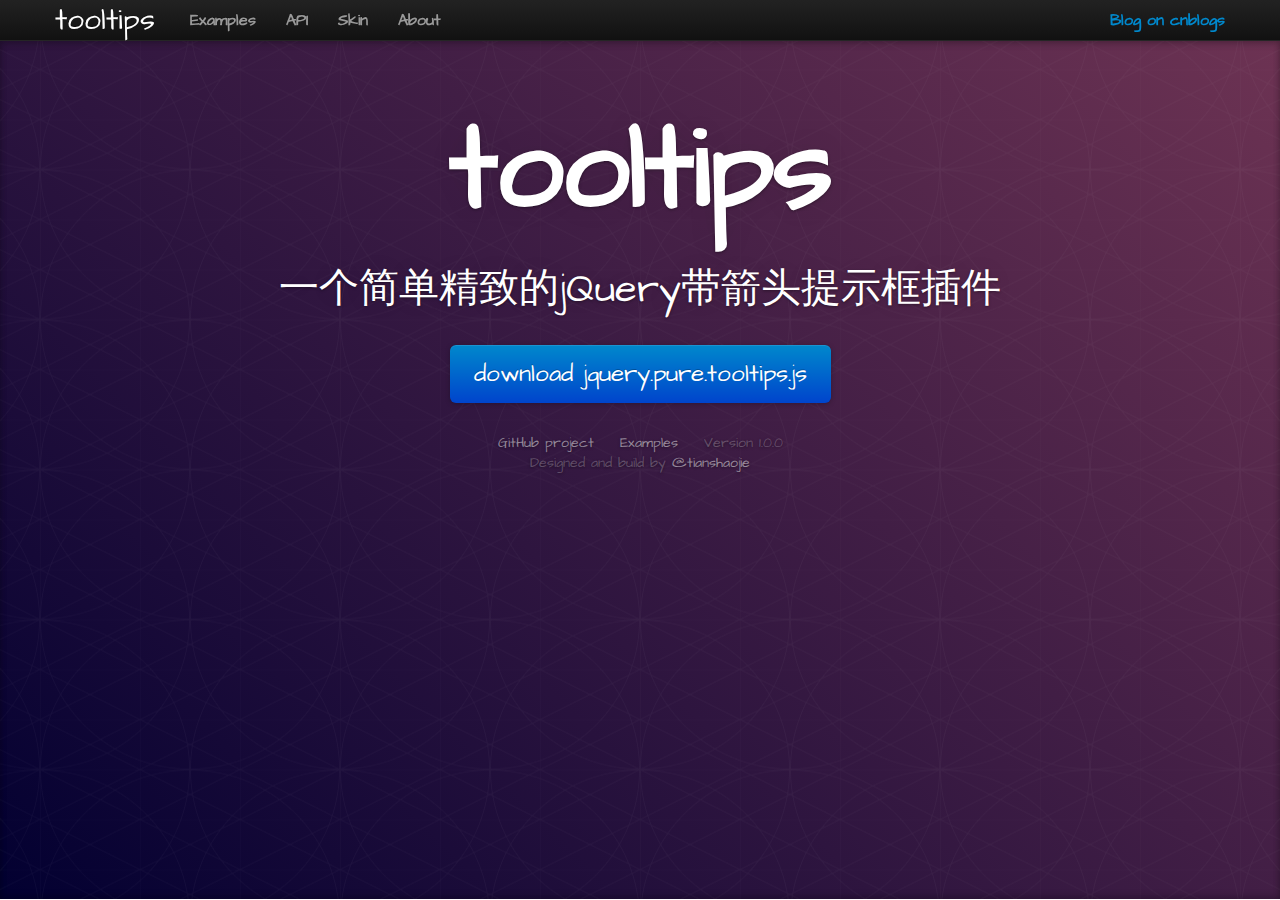
<file: index.html>
<!DOCTYPE html>
<html lang="en">
  <head>
    <meta charset="utf-8">
    <title>tooltips</title>
	<meta name="keywords" content="tooltips tooltips.js jquery.tooltips.js 弹出层 插件"/>
    <meta name="description" content="tooltips tooltips.js jquery.tooltips.js 弹出层 插件">
    <meta name="author" content="tianshaojie tianshaojie@msn.com http://www.cnblogs.com/purediy">
    <!-- Le styles -->
    <link href="css/bootstrap.css" rel="stylesheet">
    <link href="css/bootstrap-responsive.css" rel="stylesheet">
    <link href="css/docs.css" rel="stylesheet">
    <link href="js/google-code-prettify/prettify.css" rel="stylesheet">

    <!-- Le HTML5 shim, for IE6-8 support of HTML5 elements -->
    <!--[if lt IE 9]>
      <script src="http://html5shim.googlecode.com/svn/trunk/html5.js"></script>
    <![endif]-->

    <!-- Le fav and touch icons -->
    <link rel="apple-touch-icon-precomposed" sizes="144x144" href="ico/apple-touch-icon-144-precomposed.png">
    <link rel="apple-touch-icon-precomposed" sizes="114x114" href="ico/apple-touch-icon-114-precomposed.png">
      <link rel="apple-touch-icon-precomposed" sizes="72x72" href="ico/apple-touch-icon-72-precomposed.png">
                    <link rel="apple-touch-icon-precomposed" href="ico/apple-touch-icon-57-precomposed.png">
                                   <link rel="shortcut icon" href="ico/favicon.png">

  </head>

  <body data-spy="scroll" data-target=".bs-docs-sidebar">

    <!-- Navbar
    ================================================== -->
    <div class="navbar navbar-inverse navbar-fixed-top">
      <div class="navbar-inner">
        <div class="container">
          <button type="button" class="btn btn-navbar" data-toggle="collapse" data-target=".nav-collapse">
            <span class="icon-bar"></span>
            <span class="icon-bar"></span>
            <span class="icon-bar"></span>
          </button>
          <a class="brand active" href="index.html">tooltips</a>
		  <div class="nav-collapse collapse">
			<p class="navbar-text pull-right">
              <a href="http://www.cnblogs.com/purediy/" target="_blank">Blog on cnblogs</a>
            </p>
			<ul class="nav">
				<li class=""><a href="example.html">Examples</a></li>
				<li class=""><a href="api.html">API</a></li>
				<li class=""><a href="skin.html">Skin</a></li>
				<li class=""><a href="about.html">About</a></li>
			</ul>
		  </div>
        </div>
      </div>
    </div>

<div class="jumbotron masthead">
  <div class="container">
    <h1>tooltips</h1>
    <p>一个简单精致的jQuery带箭头提示框插件</p>
    <p>
      <a href="https://nodeload.github.com/tianshaojie/tooltips/legacy.zip/gh-pages" class="btn btn-primary btn-large" >download  jquery.pure.tooltips.js</a>
    </p>
    <ul class="masthead-links">
      <li>
        <a href="http://github.com/tianshaojie/tooltips" target="_blank">GitHub project</a>
      </li>
      <li>
        <a href="example.html" >Examples</a>
      </li>
      <li>
        Version 1.0.0
      </li>
    </ul>
	<ul class="masthead-links">
      <li>
        Designed and build by <a href="https://github.com/tianshaojie" target="_blank">@tianshaojie</a>
      </li>
    </ul>
  </div>
</div>

    <!-- Le javascript
    ================================================== -->
    <!-- Placed at the end of the document so the pages load faster -->
    <script src="js/jquery.js"></script>
	<script src="js/bootstrap-transition.js"></script>
	<script src="js/bootstrap-alert.js"></script>
	<script src="js/bootstrap-modal.js"></script>
	<script src="js/bootstrap-dropdown.js"></script>
	<script src="js/bootstrap-scrollspy.js"></script>
	<script src="js/bootstrap-tab.js"></script>
	<script src="js/bootstrap-tooltip.js"></script>
	<script src="js/bootstrap-popover.js"></script>
	<script src="js/bootstrap-button.js"></script>
	<script src="js/bootstrap-collapse.js"></script>
	<script src="js/bootstrap-carousel.js"></script>
	<script src="js/bootstrap-typeahead.js"></script>
	<script src="js/bootstrap-affix.js"></script>
	<script src="js/holder/holder.js"></script>
	<script src="js/google-code-prettify/prettify.js"></script>
	<script src="js/application.js"></script>
	
	<script src="js/jquery.pure.tooltips.js"></script>
  </body>
</html>
</file>
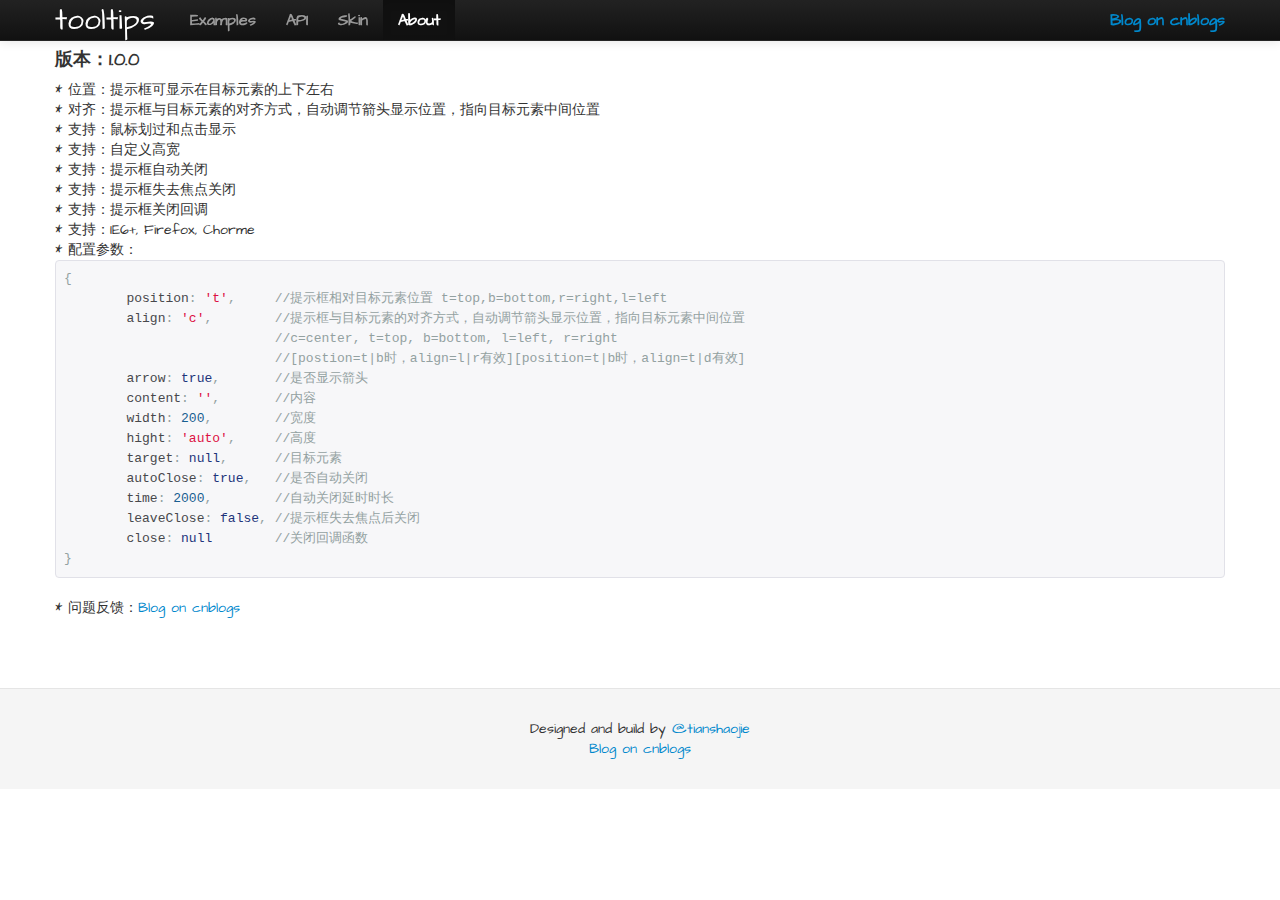
<file: about.html>
<!DOCTYPE html>
<html lang="en">
<head>
	<meta charset="utf-8">
	<title>tooltips</title>
	<meta name="keywords" content="tooltips tooltips.js jquery.tooltips.js 弹出层 插件"/>
    <meta name="description" content="tooltips tooltips.js jquery.tooltips.js 弹出层 插件">
    <meta name="author" content="tianshaojie tianshaojie@msn.com http://www.cnblogs.com/purediy">
	<link href="css/bootstrap.css" rel="stylesheet">
	<link href="css/bootstrap-responsive.css" rel="stylesheet">
	<link href="css/docs.css" rel="stylesheet">
	<link href="js/google-code-prettify/prettify.css" rel="stylesheet">
	<!-- Le HTML5 shim, for IE6-8 support of HTML5 elements -->
	<!--[if lt IE 9]>
	  <script src="http://html5shim.googlecode.com/svn/trunk/html5.js"></script>
	<![endif]--> <!-- Le fav and touch icons -->
	<link rel="apple-touch-icon-precomposed" sizes="144x144" href="ico/apple-touch-icon-144-precomposed.png">
	<link rel="apple-touch-icon-precomposed" sizes="114x114" href="ico/apple-touch-icon-114-precomposed.png">
	<link rel="apple-touch-icon-precomposed" sizes="72x72" href="ico/apple-touch-icon-72-precomposed.png">
	<link rel="apple-touch-icon-precomposed" href="ico/apple-touch-icon-57-precomposed.png">
	<link rel="shortcut icon" href="ico/favicon.png">
</head>
<body data-spy="scroll" data-target=".bs-docs-sidebar">
	<!-- Navbar -->
	<div class="navbar navbar-inverse navbar-fixed-top">
		<div class="navbar-inner">
			<div class="container">
				<button type="button" class="btn btn-navbar" data-toggle="collapse" data-target=".nav-collapse">
					<span class="icon-bar"></span><span class="icon-bar"></span> <span class="icon-bar"></span>
				</button>
				<a class="brand" href="index.html">tooltips</a>
				<div class="nav-collapse collapse">
					<p class="navbar-text pull-right">
					  <a href="http://www.cnblogs.com/purediy/" target="_blank">Blog on cnblogs</a>
					</p>
					<ul class="nav">
						<li class=""><a href="example.html">Examples</a></li>
						<li class=""><a href="api.html">API</a></li>
						<li class=""><a href="skin.html">Skin</a></li>
						<li class="active"><a href="about.html">About</a></li>
					</ul>
				</div>
			</div>
		</div>
	</div>
	<div class="container">
      <h4>版本：1.0.0</h4>
      * 位置：提示框可显示在目标元素的上下左右 <br>
	  * 对齐：提示框与目标元素的对齐方式，自动调节箭头显示位置，指向目标元素中间位置 <br>
	  * 支持：鼠标划过和点击显示 <br>
	  * 支持：自定义高宽 <br>
      * 支持：提示框自动关闭 <br>
	  * 支持：提示框失去焦点关闭 <br>
	  * 支持：提示框关闭回调 <br>
	  * 支持：IE6+, Firefox, Chorme <br>
	  * 配置参数：	
<pre class="prettyprint ">
{
	position: 't',     //提示框相对目标元素位置 t=top,b=bottom,r=right,l=left
	align: 'c',        //提示框与目标元素的对齐方式，自动调节箭头显示位置，指向目标元素中间位置
		           //c=center, t=top, b=bottom, l=left, r=right
		           //[postion=t|b时，align=l|r有效][position=t|b时，align=t|d有效]
	arrow: true,       //是否显示箭头
	content: '',       //内容
	width: 200,        //宽度
	hight: 'auto',     //高度
	target: null,      //目标元素
	autoClose: true,   //是否自动关闭
	time: 2000,        //自动关闭延时时长
	leaveClose: false, //提示框失去焦点后关闭
	close: null        //关闭回调函数
}
</pre>

	* 问题反馈：<a href="http://www.cnblogs.com/purediy/p/tooltips.html" target="_blank">Blog on cnblogs</a> <br>
    </div>
	<!-- Footer -->
	<footer class="footer">
		<div class="container">
			Designed and build by <a href="https://github.com/tianshaojie" target="_blank">@tianshaojie</a>
			<p><a href="http://www.cnblogs.com/purediy/" target="_blank">Blog on cnblogs</a></p>
		</div>
	</footer>
	
	<!-- Placed at the end of the document so the pages load faster -->
	<script src="js/jquery.js"></script>
	<script src="js/bootstrap-transition.js"></script>
	<script src="js/bootstrap-alert.js"></script>
	<script src="js/bootstrap-modal.js"></script>
	<script src="js/bootstrap-dropdown.js"></script>
	<script src="js/bootstrap-scrollspy.js"></script>
	<script src="js/bootstrap-tab.js"></script>
	<script src="js/bootstrap-tooltip.js"></script>
	<script src="js/bootstrap-popover.js"></script>
	<script src="js/bootstrap-button.js"></script>
	<script src="js/bootstrap-collapse.js"></script>
	<script src="js/bootstrap-carousel.js"></script>
	<script src="js/bootstrap-typeahead.js"></script>
	<script src="js/bootstrap-affix.js"></script>
	<script src="js/holder/holder.js"></script>
	<script src="js/google-code-prettify/prettify.js"></script>
	<script src="js/application.js"></script>
	
	<script src="js/jquery.pure.tooltips.js"></script>
</body>
</html>
</file>
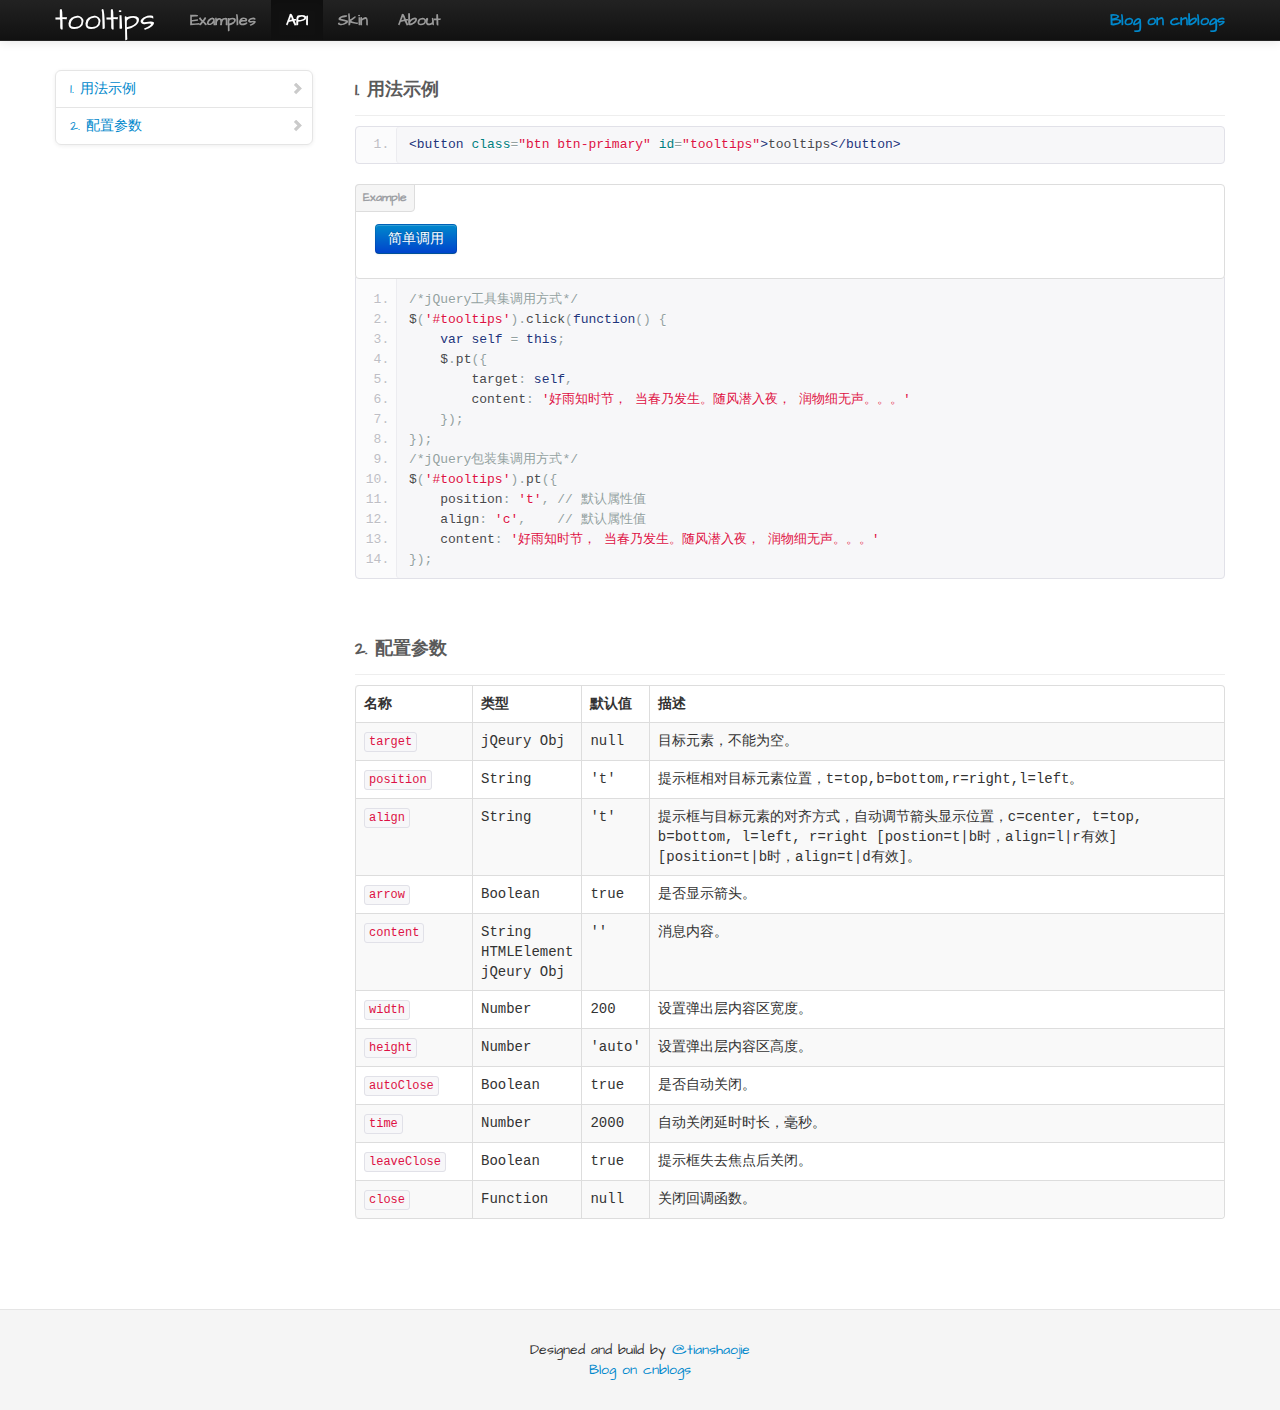
<file: api.html>
<!DOCTYPE html>
<html lang="en">
<head>
	<meta charset="utf-8">
	<title>tooltips</title>
	<meta name="keywords" content="tooltips tooltips.js jquery.tooltips.js 弹出层 插件"/>
    <meta name="description" content="tooltips tooltips.js jquery.tooltips.js 弹出层 插件">
    <meta name="author" content="tianshaojie tianshaojie@msn.com http://www.cnblogs.com/purediy">
	<link href="css/bootstrap.css" rel="stylesheet">
	<link href="css/bootstrap-responsive.css" rel="stylesheet">
	<link href="css/docs.css" rel="stylesheet">
	<link href="js/google-code-prettify/prettify.css" rel="stylesheet">
	<link href="css/tooltips.css" rel="stylesheet" id="skin">
	<!-- Le HTML5 shim, for IE6-8 support of HTML5 elements -->
	<!--[if lt IE 9]>
	  <script src="http://html5shim.googlecode.com/svn/trunk/html5.js"></script>
	<![endif]--> <!-- Le fav and touch icons -->
	<link rel="apple-touch-icon-precomposed" sizes="144x144" href="ico/apple-touch-icon-144-precomposed.png">
	<link rel="apple-touch-icon-precomposed" sizes="114x114" href="ico/apple-touch-icon-114-precomposed.png">
	<link rel="apple-touch-icon-precomposed" sizes="72x72" href="ico/apple-touch-icon-72-precomposed.png">
	<link rel="apple-touch-icon-precomposed" href="ico/apple-touch-icon-57-precomposed.png">
	<link rel="shortcut icon" href="ico/favicon.png">
<style>
/*扩展提示框内的字体样式*/
.pt {
	font-family: "微软雅黑","Microsoft Yahei",Arial,Helvetica,sans-serif,"宋体";
    font-size: 13px;
	color: #515151;
}
</style>
</head>
<body data-spy="scroll" data-target=".bs-docs-sidebar">
	<!-- Navbar -->
	<div class="navbar navbar-inverse navbar-fixed-top">
		<div class="navbar-inner">
			<div class="container">
				<button type="button" class="btn btn-navbar" data-toggle="collapse" data-target=".nav-collapse">
					<span class="icon-bar"></span><span class="icon-bar"></span> <span class="icon-bar"></span>
				</button>
				<a class="brand" href="index.html">tooltips</a>
				<div class="nav-collapse collapse">
					<p class="navbar-text pull-right">
					  <a href="http://www.cnblogs.com/purediy/" target="_blank">Blog on cnblogs</a>
					</p>
					<ul class="nav">
						<li class=""><a href="example.html">Examples</a></li>
						<li class="active"><a href="api.html">API</a></li>
						<li class=""><a href="skin.html">Skin</a></li>
						<li class=""><a href="about.html">About</a></li>
					</ul>
				</div>
			</div>
		</div>
	</div>
	<div class="container"><!-- Docs nav -->
		<div class="row">
			<div class="span3 bs-docs-sidebar">
				<ul class="nav nav-list bs-docs-sidenav">
					<li><a href="#tooltips-invoke"><i class="icon-chevron-right"></i>1. 用法示例</a></li>
					<li><a href="#tooltips-options"><i class="icon-chevron-right"></i>2. 配置参数</a></li>
				</ul>
			</div>

			<div class="span9"><!-- Download -->
				<section id="tooltips-invoke">
					<div class="page-header">
						<h4>1. 用法示例</h4>
					</div>
					
<pre class="prettyprint linenums">
&lt;button class="btn btn-primary" id="tooltips"&gttooltips&lt;/button&gt
</pre>
<div class="bs-docs-example" style="padding-bottom: 24px;">
						<a class="btn btn-primary" data-toggle="modal" id="tooltips">简单调用</a>
					</div>
<pre class="prettyprint linenums">
/*jQuery工具集调用方式*/
$('#tooltips').click(function() {
    var self = this;
    $.pt({
        target: self,
        content: '好雨知时节， 当春乃发生。随风潜入夜， 润物细无声。。。'
    });
});
/*jQuery包装集调用方式*/
$('#tooltips').pt({
    position: 't', // 默认属性值
    align: 'c',	   // 默认属性值
    content: '好雨知时节， 当春乃发生。随风潜入夜， 润物细无声。。。'
});
</pre>
				</section>

				<section id="tooltips-options">
					<div class="page-header">
						<h4>2. 配置参数</h4>
					</div>
					<table class="table table-bordered table-striped">
					  <thead>
					   <tr>
						 <th style="width: 100px;">名称</th>
						 <th style="width: 50px;">类型</th>
						 <th style="width: 50px;">默认值</th>
						 <th>描述</th>
					   </tr>
					  </thead>
					  <tbody>
					   <tr>
						 <td><code>target</code></td>
						 <td>jQeury Obj</td>
						 <td>null</td>
						 <td>目标元素，不能为空。</td>
					   </tr>
					   <tr>
						 <td><code>position</code></td>
						 <td>String</td>
						 <td>'t'</td>
						 <td>提示框相对目标元素位置，t=top,b=bottom,r=right,l=left。</td>
					   </tr>
					   <tr>
						 <td><code>align</code></td>
						 <td>String</td>
						 <td>'t'</td>
						 <td>提示框与目标元素的对齐方式，自动调节箭头显示位置，c=center, t=top, b=bottom, l=left, r=right [postion=t|b时，align=l|r有效][position=t|b时，align=t|d有效]。</td>
					   </tr>
					   <tr>
						 <td><code>arrow</code></td>
						 <td>Boolean</td>
						 <td>true</td>
						 <td>是否显示箭头。</td>
					   </tr>
					   <tr>
						 <td><code>content</code></td>
						 <td>String<br>HTMLElement<br>jQeury Obj</td>
						 <td>''</td>
						 <td>消息内容。</td>
					   </tr>
					   <tr>
						 <td><code>width</code></td>
						 <td>Number</td>
						 <td>200</td>
						 <td>设置弹出层内容区宽度。</td>
					   </tr>
					   <tr>
						 <td><code>height</code></td>
						 <td>Number</td>
						 <td>'auto'</td>
						 <td>设置弹出层内容区高度。</td>
					   </tr>
					   <tr>
						 <td><code>autoClose</code></td>
						 <td>Boolean</td>
						 <td>true</td>
						 <td>是否自动关闭。</td>
					   </tr>
					   <tr>
						 <td><code>time</code></td>
						 <td>Number</td>
						 <td>2000</td>
						 <td>自动关闭延时时长，毫秒。</td>
					   </tr>
					   <tr>
						 <td><code>leaveClose</code></td>
						 <td>Boolean</td>
						 <td>true</td>
						 <td>提示框失去焦点后关闭。</td>
					   </tr>


					   <tr>
						 <td><code>close</code></td>
						 <td>Function</td>
						 <td>null</td>
						 <td>关闭回调函数。</td>
					   </tr>
					  </tbody>
					</table>
				</section>

			</div>
		</div>
	</div>
	
	<!-- Footer -->
	<footer class="footer">
		<div class="container">
			Designed and build by <a href="https://github.com/tianshaojie" target="_blank">@tianshaojie</a>
			<p><a href="http://www.cnblogs.com/purediy/" target="_blank">Blog on cnblogs</a></p>
		</div>
	</footer>
	
	<!-- Placed at the end of the document so the pages load faster -->
	<script src="js/jquery.js"></script>
	<script src="js/bootstrap-transition.js"></script>
	<script src="js/bootstrap-alert.js"></script>
	<script src="js/bootstrap-modal.js"></script>
	<script src="js/bootstrap-dropdown.js"></script>
	<script src="js/bootstrap-scrollspy.js"></script>
	<script src="js/bootstrap-tab.js"></script>
	<script src="js/bootstrap-tooltip.js"></script>
	<script src="js/bootstrap-popover.js"></script>
	<script src="js/bootstrap-button.js"></script>
	<script src="js/bootstrap-collapse.js"></script>
	<script src="js/bootstrap-carousel.js"></script>
	<script src="js/bootstrap-typeahead.js"></script>
	<script src="js/bootstrap-affix.js"></script>
	<script src="js/holder/holder.js"></script>
	<script src="js/google-code-prettify/prettify.js"></script>
	<script src="js/application.js"></script>
	
	<script src="js/jquery.pure.tooltips.js"></script>
</body>
</html>
</file>
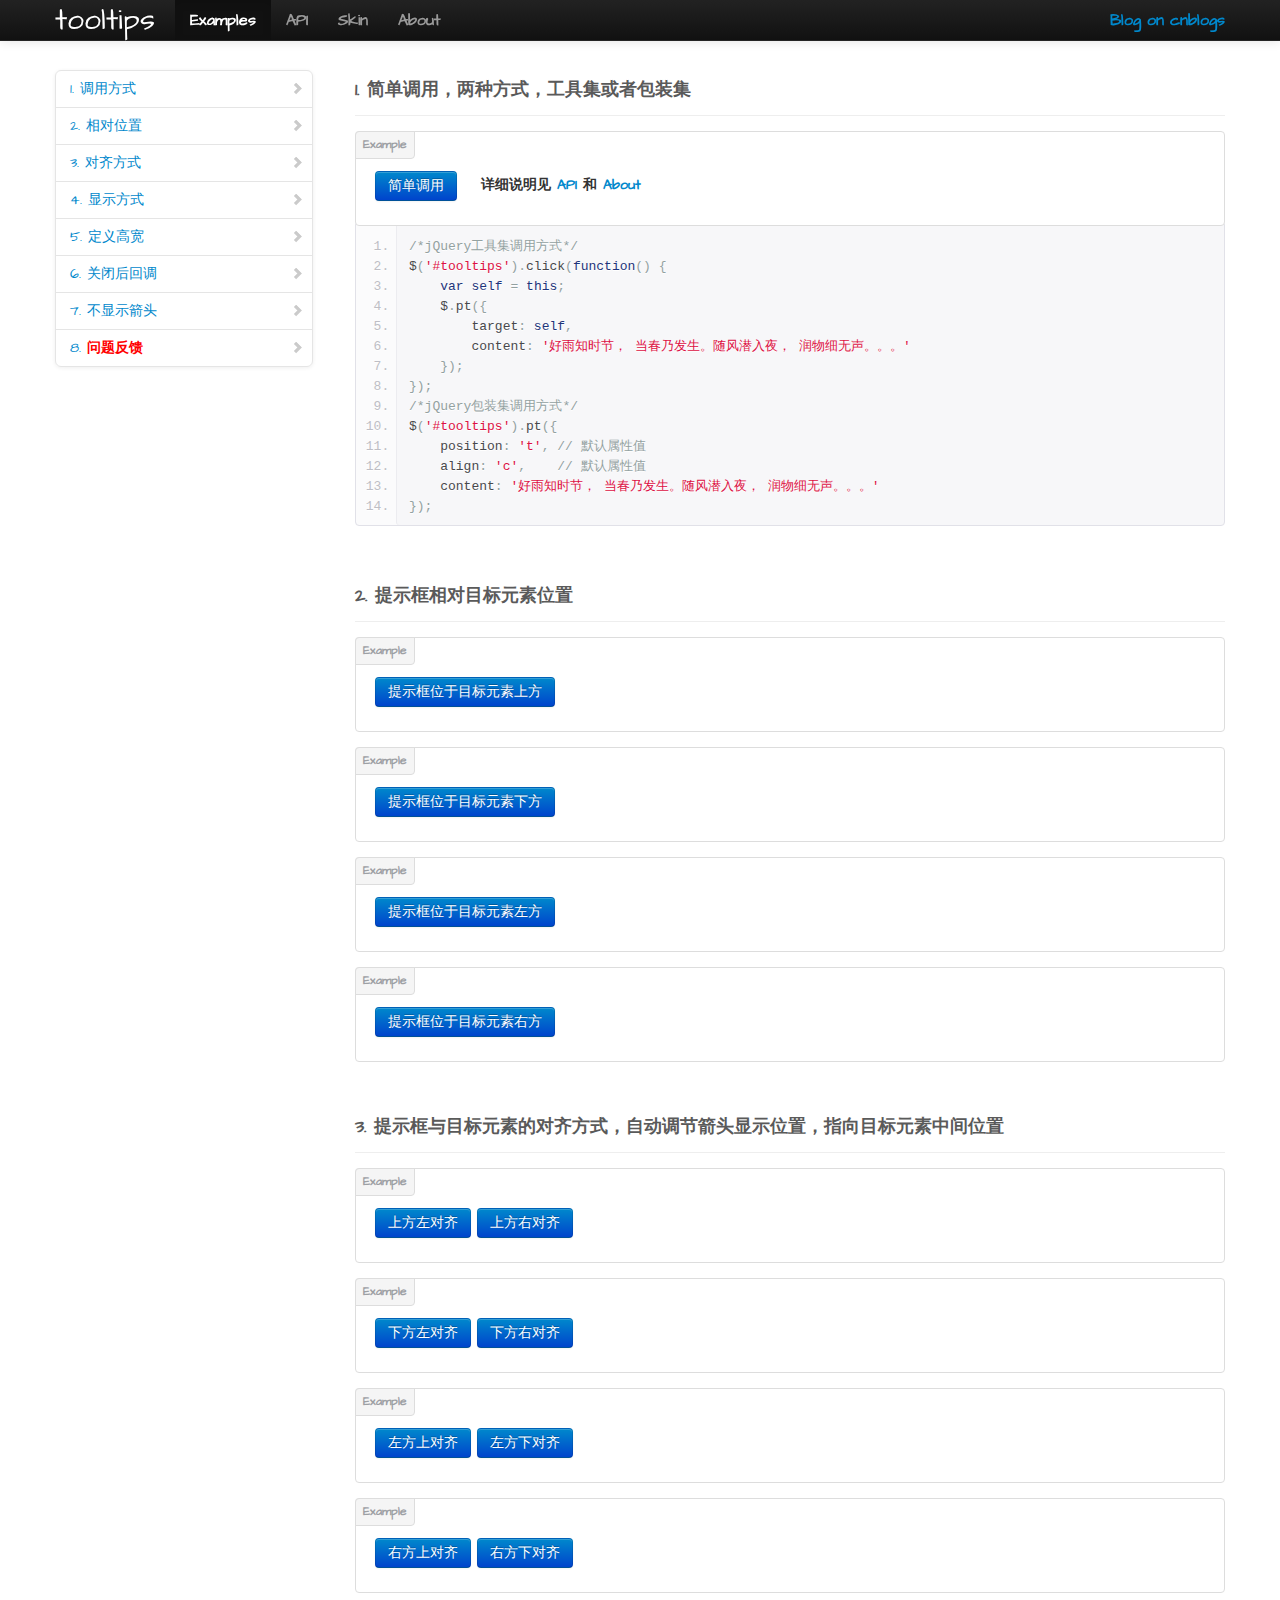
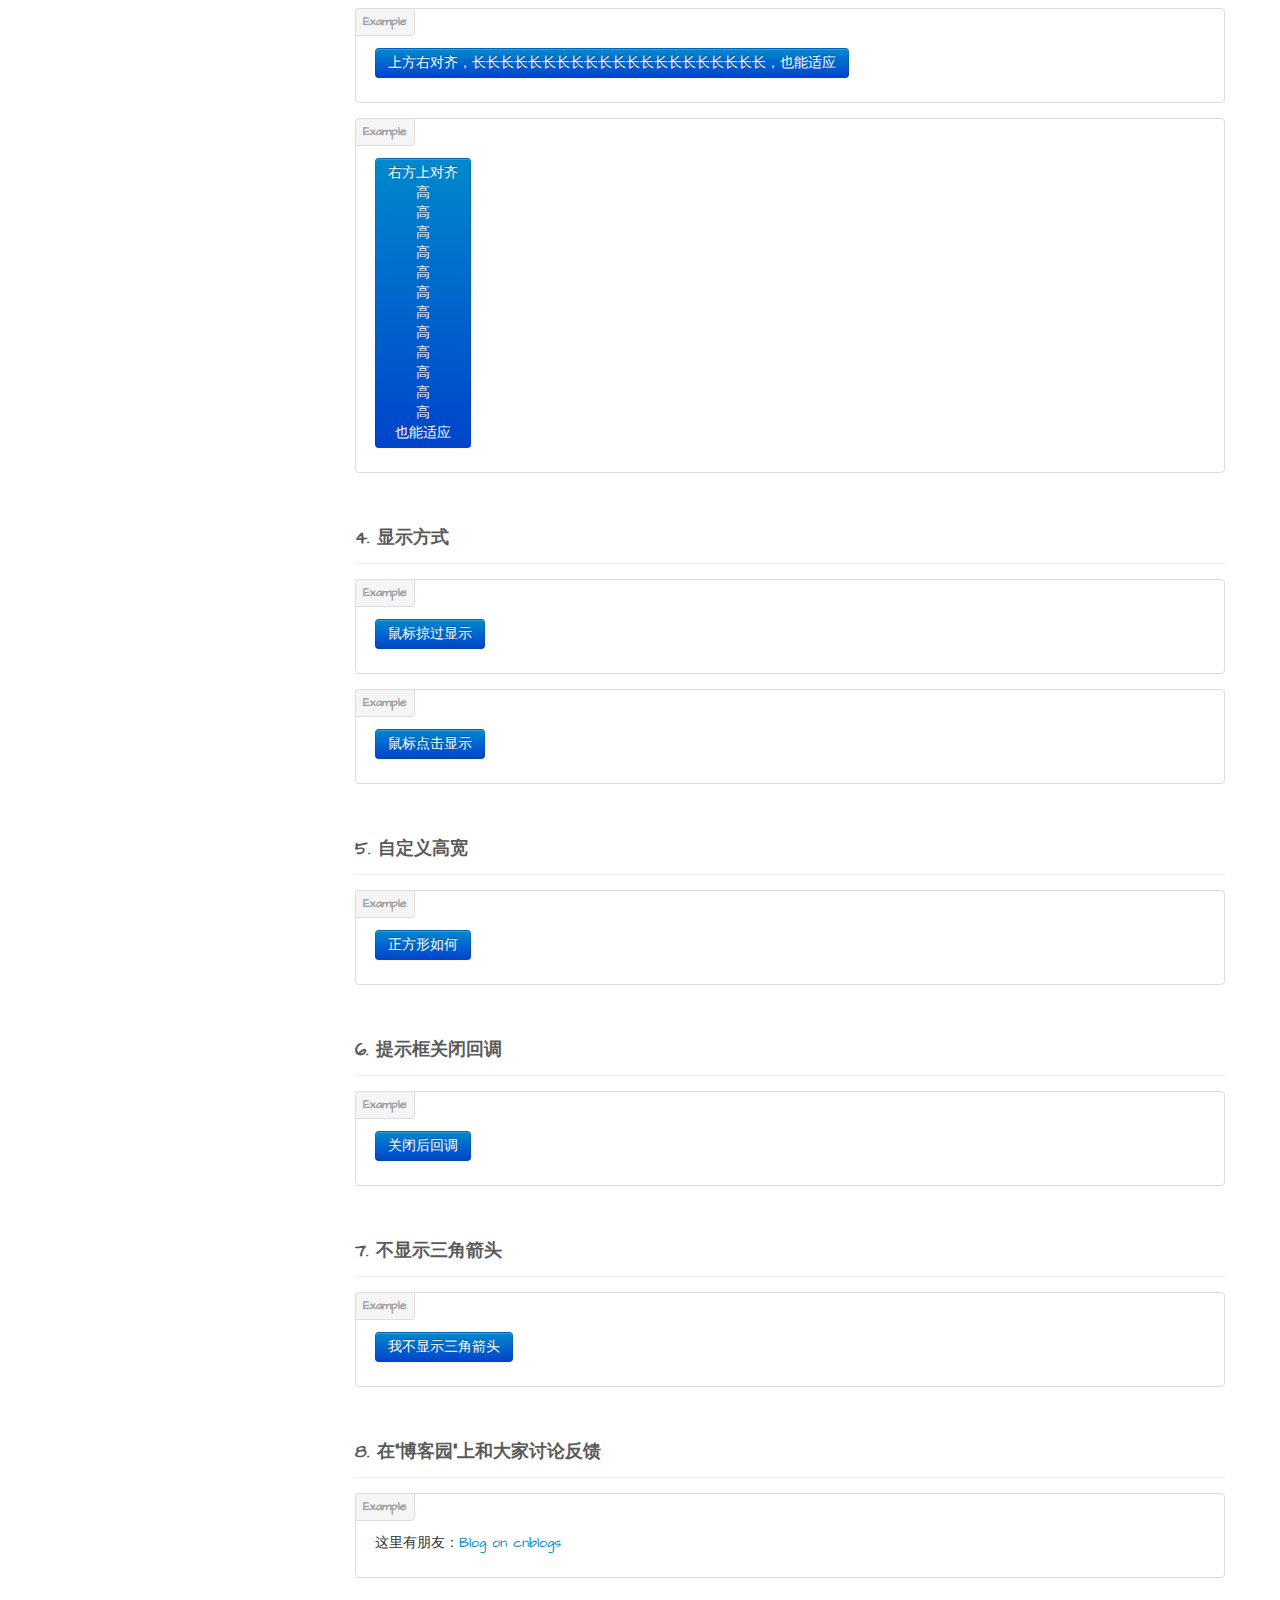
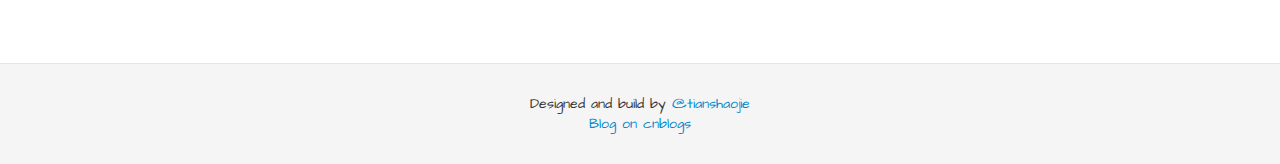
<file: example.html>
<!DOCTYPE html>
<html lang="en">
<head>
	<meta charset="utf-8">
	<title>tooltips</title>
	<meta name="keywords" content="tooltips tooltips.js jquery.tooltips.js 弹出层 插件"/>
    <meta name="description" content="tooltips tooltips.js jquery.tooltips.js 弹出层 插件">
    <meta name="author" content="tianshaojie tianshaojie@msn.com http://www.cnblogs.com/purediy">
	<link href="css/bootstrap.css" rel="stylesheet">
	<link href="css/bootstrap-responsive.css" rel="stylesheet">
	<link href="css/docs.css" rel="stylesheet">
	<link href="js/google-code-prettify/prettify.css" rel="stylesheet">
	<link href="css/tooltips.css" rel="stylesheet" id="skin">
	<!-- Le HTML5 shim, for IE6-8 support of HTML5 elements -->
	<!--[if lt IE 9]>
	  <script src="http://html5shim.googlecode.com/svn/trunk/html5.js"></script>
	<![endif]--> <!-- Le fav and touch icons -->
	<link rel="apple-touch-icon-precomposed" sizes="144x144" href="ico/apple-touch-icon-144-precomposed.png">
	<link rel="apple-touch-icon-precomposed" sizes="114x114" href="ico/apple-touch-icon-114-precomposed.png">
	<link rel="apple-touch-icon-precomposed" sizes="72x72" href="ico/apple-touch-icon-72-precomposed.png">
	<link rel="apple-touch-icon-precomposed" href="ico/apple-touch-icon-57-precomposed.png">
	<link rel="shortcut icon" href="ico/favicon.png">
<style>
/*扩展提示框内的字体样式*/
.pt {
	font-family: "微软雅黑","Microsoft Yahei",Arial,Helvetica,sans-serif,"宋体";
    font-size: 13px;
	color: #515151;
}
</style>
</head>
<body data-spy="scroll" data-target=".bs-docs-sidebar">
	<!-- Navbar -->
	<div class="navbar navbar-inverse navbar-fixed-top">
		<div class="navbar-inner">
			<div class="container">
				<button type="button" class="btn btn-navbar" data-toggle="collapse" data-target=".nav-collapse">
					<span class="icon-bar"></span><span class="icon-bar"></span> <span class="icon-bar"></span>
				</button>
				<a class="brand" href="index.html">tooltips</a>
				<div class="nav-collapse collapse">
					<p class="navbar-text pull-right">
					  <a href="http://www.cnblogs.com/purediy/" target="_blank">Blog on cnblogs</a>
					</p>
					<ul class="nav">
						<li class="active"><a href="example.html">Examples</a></li>
						<li class=""><a href="api.html">API</a></li>
						<li class=""><a href="skin.html">Skin</a></li>
						<li class=""><a href="about.html">About</a></li>
					</ul>
				</div>
			</div>
		</div>
	</div>
	<div class="container"><!-- Docs nav -->
		<div class="row">
			<div class="span3 bs-docs-sidebar">
				<ul class="nav nav-list bs-docs-sidenav">
					<li><a href="#tooltips-invoke"><i class="icon-chevron-right"></i>1. 调用方式</a></li>
					<li><a href="#tooltips-position"><i class="icon-chevron-right"></i>2. 相对位置</a></li>
					<li><a href="#tooltips-align"><i class="icon-chevron-right"></i>3. 对齐方式</a></li>
					<li><a href="#tooltips-call"><i class="icon-chevron-right"></i>4. 显示方式</a></li>
					<li><a href="#tooltips-custom-hw"><i class="icon-chevron-right"></i>5. 定义高宽</a></li>
					<li><a href="#tooltips-callback"><i class="icon-chevron-right"></i>6. 关闭后回调</a></li>
					<li><a href="#tooltips-no-arrow-"><i class="icon-chevron-right"></i>7. 不显示箭头</a></li>
					<li><a href="#tooltips-feedback"><i class="icon-chevron-right"></i>8. <b style="color:red;">问题反馈</b></a></li>
				</ul>
			</div>

			<div class="span9"><!-- Download -->
				<section id="tooltips-invoke">
					<div class="page-header">
						<h4>1. 简单调用，两种方式，工具集或者包装集</h4>
					</div>
					<div class="bs-docs-example" style="padding-bottom: 24px;">
						<a class="btn btn-primary" data-toggle="modal" id="tooltips">简单调用</a>	&nbsp;&nbsp;
						<b>详细说明见 <a href="api.html">API</a> 和 <a href="about.html">About</a> </b>
					</div>
<pre class="prettyprint linenums">
/*jQuery工具集调用方式*/
$('#tooltips').click(function() {
    var self = this;
    $.pt({
        target: self,
        content: '好雨知时节， 当春乃发生。随风潜入夜， 润物细无声。。。'
    });
});
/*jQuery包装集调用方式*/
$('#tooltips').pt({
    position: 't', // 默认属性值
    align: 'c',	   // 默认属性值
    content: '好雨知时节， 当春乃发生。随风潜入夜， 润物细无声。。。'
});
</pre>
				</section>

				<section id="tooltips-position">
					<div class="page-header">
						<h4>2. 提示框相对目标元素位置</h4>
					</div>
					<div class="bs-docs-example" style="padding-bottom: 24px;">
						<a class="btn btn-primary" data-toggle="modal" id="tooltips-top">提示框位于目标元素上方</a>
					</div>

					<div class="bs-docs-example" style="padding-bottom: 24px;">
						<a class="btn btn-primary" data-toggle="modal" id="tooltips-bottom">提示框位于目标元素下方</a>
					</div>

					<div class="bs-docs-example" style="padding-bottom: 24px;">
						<a class="btn btn-primary" data-toggle="modal" id="tooltips-left">提示框位于目标元素左方</a>
					</div>

					<div class="bs-docs-example" style="padding-bottom: 24px;">
						<a class="btn btn-primary" data-toggle="modal" id="tooltips-right">提示框位于目标元素右方</a>
					</div>
					
				</section>

				<section id="tooltips-align">
					<div class="page-header">
						<h4>3. 提示框与目标元素的对齐方式，自动调节箭头显示位置，指向目标元素中间位置</h4>
					</div>
					<div class="bs-docs-example" style="padding-bottom: 24px;">
						<a class="btn btn-primary" data-toggle="modal" id="tooltips-top-left">上方左对齐</a>
						<a class="btn btn-primary" data-toggle="modal" id="tooltips-top-right">上方右对齐</a>
					</div>

					<div class="bs-docs-example" style="padding-bottom: 24px;">
						<a class="btn btn-primary" data-toggle="modal" id="tooltips-bottom-left">下方左对齐</a>
						<a class="btn btn-primary" data-toggle="modal" id="tooltips-bottom-right">下方右对齐</a>
					</div>

					<div class="bs-docs-example" style="padding-bottom: 24px;">
						<a class="btn btn-primary" data-toggle="modal" id="tooltips-left-top">左方上对齐</a>
						<a class="btn btn-primary" data-toggle="modal" id="tooltips-left-bottom">左方下对齐</a>
					</div>

					<div class="bs-docs-example" style="padding-bottom: 24px;">
						<a class="btn btn-primary" data-toggle="modal" id="tooltips-right-top">右方上对齐</a>
						<a class="btn btn-primary" data-toggle="modal" id="tooltips-right-bottom">右方下对齐</a>
					</div>
					<div class="bs-docs-example" style="padding-bottom: 24px;">
						<a class="btn btn-primary" data-toggle="modal" id="tooltips-top-right-long">上方右对齐，长长长长长长长长长长长长长长长长长长长长长，也能适应</a>
					</div>
					<div class="bs-docs-example" style="padding-bottom: 24px;">
						<a class="btn btn-primary" data-toggle="modal" id="tooltips-right-top-high">右方上对齐</br>高</br>高</br>高</br>高</br>高</br>高</br>高</br>高</br>高</br>高</br>高</br>高</br>也能适应</a>
					</div>
				</section>

				<section id="tooltips-call">
					<div class="page-header">
						<h4>4. 显示方式</h4>
					</div>
					<div class="bs-docs-example" style="padding-bottom: 24px;">
						<a class="btn btn-primary" data-toggle="modal" id="tooltips-mouse">鼠标掠过显示</a>
					</div>

					<div class="bs-docs-example" style="padding-bottom: 24px;">
						<a class="btn btn-primary" data-toggle="modal" id="tooltips-click">鼠标点击显示</a>
					</div>
				</section>

				<section id="tooltips-custom-hw">
					<div class="page-header">
						<h4>5. 自定义高宽</h4>
					</div>
					<div class="bs-docs-example" style="padding-bottom: 24px;">
						<a class="btn btn-primary" data-toggle="modal" id="tooltips-square">正方形如何</a>
					</div>
				</section>

				<section id="tooltips-callback">
					<div class="page-header">
						<h4>6. 提示框关闭回调</h4>
					</div>
					<div class="bs-docs-example" style="padding-bottom: 24px;">
						<a class="btn btn-primary" data-toggle="modal" id="tooltips-close-callback">关闭后回调</a>
					</div>
				</section>

				<section id="tooltips-no-arrow-">
					<div class="page-header">
						<h4>7. 不显示三角箭头</h4>
					</div>
					<div class="bs-docs-example" style="padding-bottom: 24px;">
						<a class="btn btn-primary" data-toggle="modal" id="tooltips-no-arrow">我不显示三角箭头</a>
					</div>
				</section>

				<section id="tooltips-feedback">
					<div class="page-header">
						<h4>8. 在“博客园”上和大家讨论反馈</h4>
					</div>
					<div class="bs-docs-example" style="padding-bottom: 24px;">
						这里有朋友：<a href="http://www.cnblogs.com/purediy/p/tooltips.html" target="_blank">Blog on cnblogs</a> <br>
					</div>
				</section>

			</div>
		</div>
	</div>
	
	<!-- Footer -->
	<footer class="footer">
		<div class="container">
			Designed and build by <a href="https://github.com/tianshaojie" target="_blank">@tianshaojie</a>
			<p><a href="http://www.cnblogs.com/purediy/" target="_blank">Blog on cnblogs</a></p>
		</div>
	</footer>
	
	<!-- Placed at the end of the document so the pages load faster -->
	<script src="js/jquery.js"></script>
	<script src="js/bootstrap-transition.js"></script>
	<script src="js/bootstrap-alert.js"></script>
	<script src="js/bootstrap-modal.js"></script>
	<script src="js/bootstrap-dropdown.js"></script>
	<script src="js/bootstrap-scrollspy.js"></script>
	<script src="js/bootstrap-tab.js"></script>
	<script src="js/bootstrap-tooltip.js"></script>
	<script src="js/bootstrap-popover.js"></script>
	<script src="js/bootstrap-button.js"></script>
	<script src="js/bootstrap-collapse.js"></script>
	<script src="js/bootstrap-carousel.js"></script>
	<script src="js/bootstrap-typeahead.js"></script>
	<script src="js/bootstrap-affix.js"></script>
	<script src="js/holder/holder.js"></script>
	<script src="js/google-code-prettify/prettify.js"></script>
	<script src="js/application.js"></script>
	
	<script src="js/jquery.pure.tooltips.js"></script>
</body>
</html>
</file>
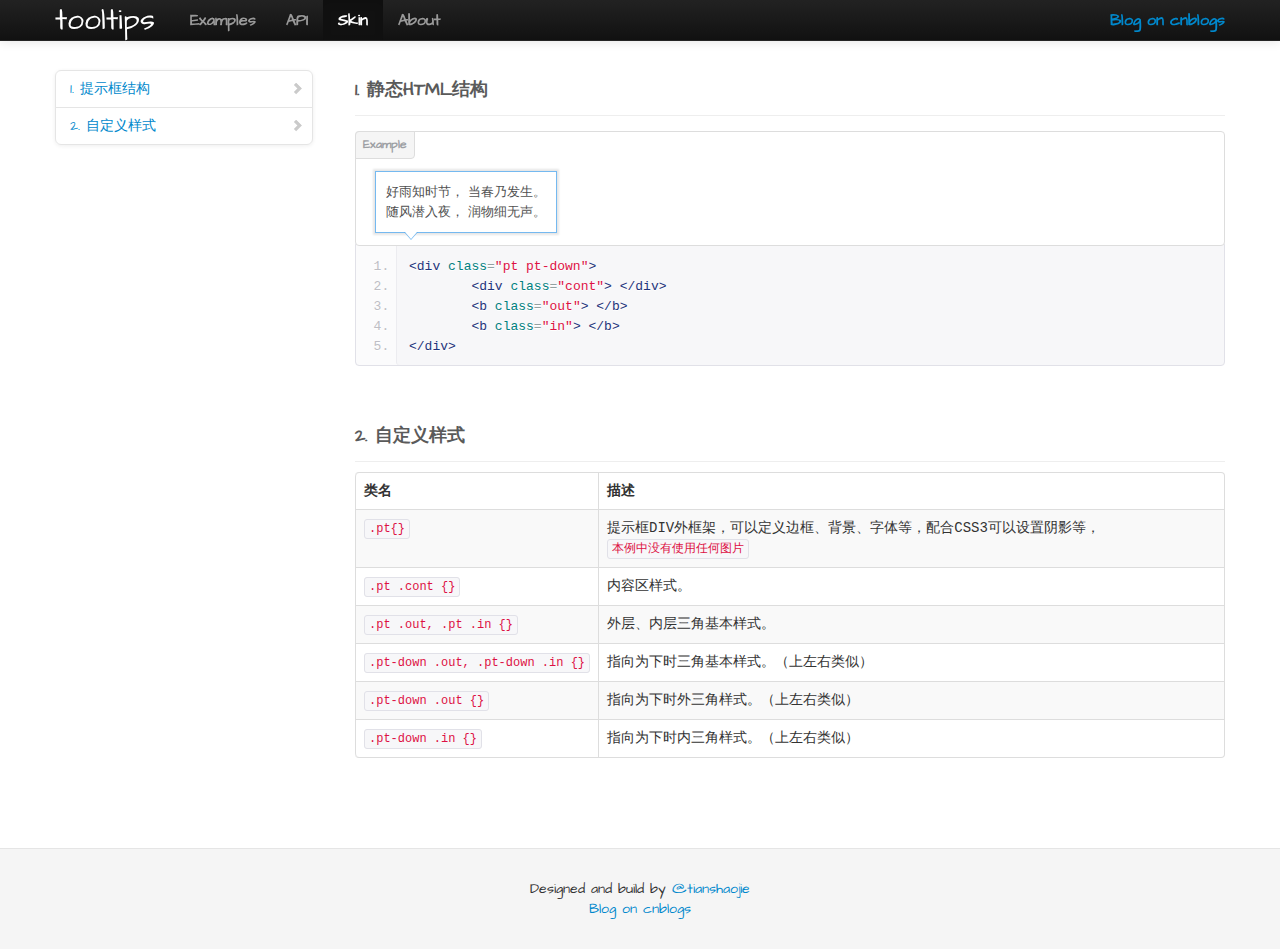
<file: skin.html>
<!DOCTYPE html>
<html lang="en">
<head>
	<meta charset="utf-8">
	<title>tooltips</title>
	<meta name="keywords" content="tooltips tooltips.js jquery.tooltips.js 弹出层 插件"/>
    <meta name="description" content="tooltips tooltips.js jquery.tooltips.js 弹出层 插件">
    <meta name="author" content="tianshaojie tianshaojie@msn.com http://www.cnblogs.com/purediy">
	<link href="css/bootstrap.css" rel="stylesheet">
	<link href="css/bootstrap-responsive.css" rel="stylesheet">
	<link href="css/docs.css" rel="stylesheet">
	<link href="js/google-code-prettify/prettify.css" rel="stylesheet">
	<link href="css/tooltips.css" rel="stylesheet" id="skin">
	<!-- Le HTML5 shim, for IE6-8 support of HTML5 elements -->
	<!--[if lt IE 9]>
	  <script src="http://html5shim.googlecode.com/svn/trunk/html5.js"></script>
	<![endif]--> <!-- Le fav and touch icons -->
	<link rel="apple-touch-icon-precomposed" sizes="144x144" href="ico/apple-touch-icon-144-precomposed.png">
	<link rel="apple-touch-icon-precomposed" sizes="114x114" href="ico/apple-touch-icon-114-precomposed.png">
	<link rel="apple-touch-icon-precomposed" sizes="72x72" href="ico/apple-touch-icon-72-precomposed.png">
	<link rel="apple-touch-icon-precomposed" href="ico/apple-touch-icon-57-precomposed.png">
	<link rel="shortcut icon" href="ico/favicon.png">
<style>
/*扩展提示框内的字体样式*/
.pt {
	position: absolute;
	text-align:left;
	background: none repeat scroll 0 0 #FFFFFF;
    border: 1px solid rgba(82, 168, 236, 0.8);
    box-shadow: 0 0 2px 2px rgba(0, 0, 0, 0.1);
	z-index: 2209;
	width: auto;
	height:auto;
	display:none;
	font-family: "微软雅黑","Microsoft Yahei",Arial,Helvetica,sans-serif,"宋体";
    font-size: 13px;
	color: #515151;
}
.pt .cont {
	height: auto;
	overflow-y: auto;
	background-color: #FFFFFF;
	padding: 10px;
}
.pt .out, .pt .in {
    display: block;
    font-family: simsun;
    font-size: 0;
    height: 0;
    overflow: visible;
    position: absolute;
    width: 0;
}
/*************down*****************/
.pt-down .out, .pt-down .in {
    border-style: solid dashed dashed;
}
.pt-down .out {
    border-color: rgba(82, 168, 236, 0.8) transparent transparent;
    border-width: 8px 7px 0;
    bottom: -8px;
    left: 28px;
    top: auto;
}
.pt-down .in {
    border-color: #FFFFFF transparent transparent;
    border-width: 7px 6px 0;
    bottom: -7px;
    left: 29px;
    top: auto;
}
</style>
<body data-spy="scroll" data-target=".bs-docs-sidebar">
	<!-- Navbar -->
	<div class="navbar navbar-inverse navbar-fixed-top">
		<div class="navbar-inner">
			<div class="container">
				<button type="button" class="btn btn-navbar" data-toggle="collapse" data-target=".nav-collapse">
					<span class="icon-bar"></span><span class="icon-bar"></span> <span class="icon-bar"></span>
				</button>
				<a class="brand" href="index.html">tooltips</a>
				<div class="nav-collapse collapse">
					<p class="navbar-text pull-right">
					  <a href="http://www.cnblogs.com/purediy/" target="_blank">Blog on cnblogs</a>
					</p>
					<ul class="nav">
						<li class=""><a href="example.html">Examples</a></li>
						<li class=""><a href="api.html">API</a></li>
						<li class="active"><a href="skin.html">Skin</a></li>
						<li class=""><a href="about.html">About</a></li>
					</ul>
				</div>
			</div>
		</div>
	</div>
	<div class="container"><!-- Docs nav -->
		<div class="row">
			<div class="span3 bs-docs-sidebar">
				<ul class="nav nav-list bs-docs-sidenav">
					<li><a href="#purebox-invoke"><i class="icon-chevron-right"></i>1. 提示框结构</a></li>
					<li><a href="#purebox-options"><i class="icon-chevron-right"></i>2. 自定义样式</a></li>
				</ul>
			</div>

			<div class="span9"><!-- Download -->
				<section id="purebox-invoke">
					<div class="page-header">
						<h4>1. 静态HTML结构</h4>
					</div>
					
					<div class="bs-docs-example" style="padding-bottom: 24px; height:50px;">
						
						<div class="pt pt-down" style="display: block;">
							<div class="cont">好雨知时节， 当春乃发生。<br>随风潜入夜， 润物细无声。</div>
							<b class="out"></b>
							<b class="in"></b>
						</div>

					</div>
<pre class="prettyprint linenums">
&lt;div class="pt pt-down"&gt
	&lt;div class="cont"&gt &lt;/div&gt
	&lt;b class="out"&gt &lt;/b&gt
	&lt;b class="in"&gt &lt;/b&gt
&lt;/div&gt
</pre>
				</section>

				<section id="purebox-options">
					<div class="page-header">
						<h4>2. 自定义样式</h4>
					</div>
					<table class="table table-bordered table-striped">
					  <thead>
					   <tr>
						 <th style="width: 100px;">类名</th>
						 <th>描述</th>
					   </tr>
					  </thead>
					  <tbody>
					   <tr>
						 <td><code>.pt{}</code></td>
						 <td>提示框DIV外框架，可以定义边框、背景、字体等，配合CSS3可以设置阴影等，<code>本例中没有使用任何图片</code></td>
					   </tr>
					   <tr>
						 <td><code>.pt .cont {}</code></td>
						 <td>内容区样式。</td>
					   </tr>
					   <tr>
						 <td><code>.pt .out, .pt .in {}</code></td>
						 <td>外层、内层三角基本样式。</td>
					   </tr>
					   <tr>
						 <td><code>.pt-down .out, .pt-down .in {}</code></td>
						 <td>指向为下时三角基本样式。（上左右类似）</td>
					   </tr>
					   <tr>
						 <td><code>.pt-down .out {}</code></td>
						 <td>指向为下时外三角样式。（上左右类似）</td>
					   </tr>
					   <tr>
						 <td><code>.pt-down .in {}</code></td>
						 <td>指向为下时内三角样式。（上左右类似）</td>
					   </tr>
					  </tbody>
					</table>
				</section>
			</div>
		</div>
	</div>
	
	<!-- Footer -->
	<footer class="footer">
		<div class="container">
			Designed and build by <a href="https://github.com/tianshaojie" target="_blank">@tianshaojie</a>
			<p><a href="http://www.cnblogs.com/purediy/" target="_blank">Blog on cnblogs</a></p>
		</div>
	</footer>
	
	<!-- Placed at the end of the document so the pages load faster -->
	<script src="js/jquery.js"></script>
	<script src="js/bootstrap-transition.js"></script>
	<script src="js/bootstrap-alert.js"></script>
	<script src="js/bootstrap-modal.js"></script>
	<script src="js/bootstrap-dropdown.js"></script>
	<script src="js/bootstrap-scrollspy.js"></script>
	<script src="js/bootstrap-tab.js"></script>
	<script src="js/bootstrap-tooltip.js"></script>
	<script src="js/bootstrap-popover.js"></script>
	<script src="js/bootstrap-button.js"></script>
	<script src="js/bootstrap-collapse.js"></script>
	<script src="js/bootstrap-carousel.js"></script>
	<script src="js/bootstrap-typeahead.js"></script>
	<script src="js/bootstrap-affix.js"></script>
	<script src="js/holder/holder.js"></script>
	<script src="js/google-code-prettify/prettify.js"></script>
	<script src="js/application.js"></script>
	
	<script src="js/jquery.pure.tooltips.js"></script>
</body>
</html>
</file>
<file: js/google-code-prettify/prettify.css>
.com { color: #93a1a1; }
.lit { color: #195f91; }
.pun, .opn, .clo { color: #93a1a1; }
.fun { color: #dc322f; }
.str, .atv { color: #D14; }
.kwd, .prettyprint .tag { color: #1e347b; }
.typ, .atn, .dec, .var { color: teal; }
.pln { color: #48484c; }

.prettyprint {
  padding: 8px;
  background-color: #f7f7f9;
  border: 1px solid #e1e1e8;
}
.prettyprint.linenums {
  -webkit-box-shadow: inset 40px 0 0 #fbfbfc, inset 41px 0 0 #ececf0;
     -moz-box-shadow: inset 40px 0 0 #fbfbfc, inset 41px 0 0 #ececf0;
          box-shadow: inset 40px 0 0 #fbfbfc, inset 41px 0 0 #ececf0;
}

/* Specify class=linenums on a pre to get line numbering */
ol.linenums {
  margin: 0 0 0 33px; /* IE indents via margin-left */
}
ol.linenums li {
  padding-left: 12px;
  color: #bebec5;
  line-height: 20px;
  text-shadow: 0 1px 0 #fff;
}
</file>
<file: css/tooltips.css>
@CHARSET "UTF-8";
.pt {
	position: absolute;
	text-align:left;
	background: none repeat scroll 0 0 #FFFFFF;
    border: 1px solid #CFCFCF;
    box-shadow: 0 0 2px 2px rgba(0, 0, 0, 0.1);
	z-index: 2209;
	width: auto;
	height:auto;
	display:none;
}
.pt .cont {
	height: auto;
	overflow-y: auto;
	background-color: #FFFFFF;
	padding: 10px;
}
.pt .out, .pt .in {
    display: block;
    font-family: simsun;
    font-size: 0;
    height: 0;
    overflow: visible;
    position: absolute;
    width: 0;
}
/*************up*******************/
.pt-up .out, .pt-up .in{
    border-style: dashed dashed solid;
}
.pt-up .out {
    border-color: transparent transparent #CFCFCF;
    border-width: 0 7px 8px;
    left: 28px;
    top: -8px;
}
.pt-up .in {
    border-color: transparent transparent #FFFFFF;
    border-width: 0 6px 7px;
    left: 29px;
    top: -7px;
}
/*************right****************/
.pt-right .out, .pt-right .in {
    border-style: dashed dashed dashed solid;
}
.pt-right .out {
    border-color: transparent transparent transparent #CFCFCF;
    border-width: 8px 0 7px 7px;
    right: -7px;
    top: 28px;
}
.pt-right .in {
    border-color: transparent transparent transparent #FFFFFF;
    border-width: 7px 0 6px 6px;
    right: -6px;
    top: 29px;
}
/*************down*****************/
.pt-down .out, .pt-down .in {
    border-style: solid dashed dashed;
}
.pt-down .out {
    border-color: #CFCFCF transparent transparent;
    border-width: 8px 7px 0;
    bottom: -8px;
    left: 28px;
    top: auto;
}
.pt-down .in {
    border-color: #FFFFFF transparent transparent;
    border-width: 7px 6px 0;
    bottom: -7px;
    left: 29px;
    top: auto;
}
/*************left*****************/
.pt-left .out, .pt-left .in {
    border-style: dashed solid dashed dashed;
}
.pt-left .out {
    border-color: transparent #CFCFCF transparent transparent;
    border-width: 7px 8px 7px 0;
    left: -8px;
    top: 28px;
}
.pt-left .in {
    border-color: transparent #FFFFFF transparent transparent;
    border-width: 6px 7px 6px 0;
    left: -7px;
    top: 29px;
}
</file>
<file: css/docs.css>
/* Add additional stylesheets below
-------------------------------------------------- */
/*
  Bootstrap's documentation styles
  Special styles for presenting Bootstrap's documentation and examples
*/



/* Body and structure
-------------------------------------------------- */

body {
  position: relative;
  padding-top: 40px;
  font-family: 'Architects Daughter', 'Helvetica Neue', Helvetica, Arial, serif,"微软雅黑"; 
  
}

/* Code in headings */
h3 code {
  font-size: 14px;
  font-weight: normal;
}

.page-header {
	padding-bottom: 5px;
	margin: 10px 0 10px;
	border-bottom: 1px solid #EEE;
}

.container h1 {
	margin: 0 0 35px;
}

/* Tweak navbar brand link to be super sleek
-------------------------------------------------- */

body > .navbar {
  font-size: 16px;
  font-weight: bold;
}

body > .navbar .brand {
    color: #FFFFFF;
    display: block;
    float: left;
    font-size: 30px;
    font-weight: 200;
    margin-left: -20px;
    padding: 10px 20px;
}

.table {
    font-family: Monaco,Menlo,Consolas,"Courier New",monospace;
}
/* Sections
-------------------------------------------------- */

/* padding for in-page bookmarks and fixed navbar */
section {
  padding-top: 30px;
}
section > .page-header,
section > .lead {
  color: #5a5a5a;
}
section > ul li {
  margin-bottom: 5px;
}

/* Separators (hr) */
.bs-docs-separator {
  margin: 40px 0 39px;
}

/* Faded out hr */
hr.soften {
  height: 1px;
  margin: 70px 0;
  background-image: -webkit-linear-gradient(left, rgba(0,0,0,0), rgba(0,0,0,.1), rgba(0,0,0,0));
  background-image:    -moz-linear-gradient(left, rgba(0,0,0,0), rgba(0,0,0,.1), rgba(0,0,0,0));
  background-image:     -ms-linear-gradient(left, rgba(0,0,0,0), rgba(0,0,0,.1), rgba(0,0,0,0));
  background-image:      -o-linear-gradient(left, rgba(0,0,0,0), rgba(0,0,0,.1), rgba(0,0,0,0));
  border: 0;
}



/* Jumbotrons
-------------------------------------------------- */

/* Base class
------------------------- */
.jumbotron {
  position: relative;
  padding: 40px 0;
  color: #fff;
  text-align: center;
  text-shadow: 0 1px 3px rgba(0,0,0,.4), 0 0 30px rgba(0,0,0,.075);
  background: #020031; /* Old browsers */
  background: -moz-linear-gradient(45deg,  #020031 0%, #6d3353 100%); /* FF3.6+ */
  background: -webkit-gradient(linear, left bottom, right top, color-stop(0%,#020031), color-stop(100%,#6d3353)); /* Chrome,Safari4+ */
  background: -webkit-linear-gradient(45deg,  #020031 0%,#6d3353 100%); /* Chrome10+,Safari5.1+ */
  background: -o-linear-gradient(45deg,  #020031 0%,#6d3353 100%); /* Opera 11.10+ */
  background: -ms-linear-gradient(45deg,  #020031 0%,#6d3353 100%); /* IE10+ */
  background: linear-gradient(45deg,  #020031 0%,#6d3353 100%); /* W3C */
  filter: progid:DXImageTransform.Microsoft.gradient( startColorstr='#020031', endColorstr='#6d3353',GradientType=1 ); /* IE6-9 fallback on horizontal gradient */
  -webkit-box-shadow: inset 0 3px 7px rgba(0,0,0,.2), inset 0 -3px 7px rgba(0,0,0,.2);
     -moz-box-shadow: inset 0 3px 7px rgba(0,0,0,.2), inset 0 -3px 7px rgba(0,0,0,.2);
          box-shadow: inset 0 3px 7px rgba(0,0,0,.2), inset 0 -3px 7px rgba(0,0,0,.2);
}
.jumbotron h1 {
  font-size: 80px;
  font-weight: bold;
  letter-spacing: -1px;
  line-height: 1;
}
.jumbotron p {
  font-size: 24px;
  font-weight: 300;
  line-height: 1.25;
  margin-bottom: 30px;
}

/* Link styles (used on .masthead-links as well) */
.jumbotron a {
  color: #fff;
  color: rgba(255,255,255,.5);
  -webkit-transition: all .2s ease-in-out;
     -moz-transition: all .2s ease-in-out;
          transition: all .2s ease-in-out;
}
.jumbotron a:hover {
  color: #fff;
  text-shadow: 0 0 10px rgba(255,255,255,.25);
}

/* Download button */
.masthead .btn {
  padding: 19px 24px;
  font-size: 24px;
  font-weight: 200;
  color: #fff; /* redeclare to override the `.jumbotron a` */
  border: 0;
  -webkit-border-radius: 6px;
     -moz-border-radius: 6px;
          border-radius: 6px;
  -webkit-box-shadow: inset 0 1px 0 rgba(255,255,255,.1), 0 1px 5px rgba(0,0,0,.25);
     -moz-box-shadow: inset 0 1px 0 rgba(255,255,255,.1), 0 1px 5px rgba(0,0,0,.25);
          box-shadow: inset 0 1px 0 rgba(255,255,255,.1), 0 1px 5px rgba(0,0,0,.25);
  -webkit-transition: none;
     -moz-transition: none;
          transition: none;
}
.masthead .btn:hover {
  -webkit-box-shadow: inset 0 1px 0 rgba(255,255,255,.1), 0 1px 5px rgba(0,0,0,.25);
     -moz-box-shadow: inset 0 1px 0 rgba(255,255,255,.1), 0 1px 5px rgba(0,0,0,.25);
          box-shadow: inset 0 1px 0 rgba(255,255,255,.1), 0 1px 5px rgba(0,0,0,.25);
}
.masthead .btn:active {
  -webkit-box-shadow: inset 0 2px 4px rgba(0,0,0,.1), 0 1px 0 rgba(255,255,255,.1);
     -moz-box-shadow: inset 0 2px 4px rgba(0,0,0,.1), 0 1px 0 rgba(255,255,255,.1);
          box-shadow: inset 0 2px 4px rgba(0,0,0,.1), 0 1px 0 rgba(255,255,255,.1);
}


/* Pattern overlay
------------------------- */
.jumbotron .container {
  position: relative;
  z-index: 2;
}
.jumbotron:after {
  content: '';
  display: block;
  position: absolute;
  top: 0;
  right: 0;
  bottom: 0;
  left: 0;
  background: url(../img/bs-docs-masthead-pattern.png) repeat center center;
  opacity: .4;
}
@media
only screen and (-webkit-min-device-pixel-ratio: 2),
only screen and (   min--moz-device-pixel-ratio: 2),
only screen and (     -o-min-device-pixel-ratio: 2/1) {

  .jumbotron:after {
    background-size: 150px 150px;
  }

}

/* Masthead (docs home)
------------------------- */
.masthead {
  padding: 70px 0 80px;
  margin-bottom: 0;
  color: #fff;
}
.masthead h1 {
  font-size: 120px;
  line-height: 1;
  letter-spacing: -2px;
}
.masthead p {
  font-size: 40px;
  font-weight: 200;
  line-height: 1.25;
}

/* Textual links in masthead */
.masthead-links {
  margin: 0;
  list-style: none;
}
.masthead-links li {
  display: inline;
  padding: 0 10px;
  color: rgba(255,255,255,.25);
}

/* Social proof buttons from GitHub & Twitter */
.bs-docs-social {
  padding: 15px 0;
  text-align: center;
  background-color: #f5f5f5;
  border-top: 1px solid #fff;
  border-bottom: 1px solid #ddd;
}

/* Quick links on Home */
.bs-docs-social-buttons {
  margin-left: 0;
  margin-bottom: 0;
  padding-left: 0;
  list-style: none;
}
.bs-docs-social-buttons li {
  display: inline-block;
  padding: 5px 8px;
  line-height: 1;
  *display: inline;
  *zoom: 1;
}

/* Subhead (other pages)
------------------------- */
.subhead {
  text-align: left;
  border-bottom: 1px solid #ddd;
}
.subhead h1 {
  font-size: 60px;
}
.subhead p {
  margin-bottom: 20px;
}
.subhead .navbar {
  display: none;
}



/* Marketing section of Overview
-------------------------------------------------- */

.marketing {
  text-align: center;
  color: #5a5a5a;
}
.marketing h1 {
  margin: 60px 0 10px;
  font-size: 60px;
  font-weight: 200;
  line-height: 1;
  letter-spacing: -1px;
}
.marketing h2 {
  font-weight: 200;
  margin-bottom: 5px;
}
.marketing p {
  font-size: 16px;
  line-height: 1.5;
}
.marketing .marketing-byline {
  margin-bottom: 40px;
  font-size: 20px;
  font-weight: 300;
  line-height: 1.25;
  color: #999;
}
.marketing-img {
  display: block;
  margin: 0 auto 30px;
  max-height: 145px;
}



/* Footer
-------------------------------------------------- */

.footer {
  text-align: center;
  padding: 30px 0;
  margin-top: 70px;
  border-top: 1px solid #e5e5e5;
  background-color: #f5f5f5;
}
.footer p {
  margin-bottom: 0;
  color: #777;
}
.footer-links {
  margin: 10px 0;
}
.footer-links li {
  display: inline;
  padding: 0 2px;
}
.footer-links li:first-child {
  padding-left: 0;
}



/* Special grid styles
-------------------------------------------------- */

.show-grid {
  margin-top: 10px;
  margin-bottom: 20px;
}
.show-grid [class*="span"] {
  background-color: #eee;
  text-align: center;
  -webkit-border-radius: 3px;
     -moz-border-radius: 3px;
          border-radius: 3px;
  min-height: 40px;
  line-height: 40px;
}
.show-grid:hover [class*="span"] {
  background: #ddd;
}
.show-grid .show-grid {
  margin-top: 0;
  margin-bottom: 0;
}
.show-grid .show-grid [class*="span"] {
  margin-top: 5px;
}
.show-grid [class*="span"] [class*="span"] {
  background-color: #ccc;
}
.show-grid [class*="span"] [class*="span"] [class*="span"] {
  background-color: #999;
}



/* Mini layout previews
-------------------------------------------------- */
.mini-layout {
  border: 1px solid #ddd;
  -webkit-border-radius: 6px;
     -moz-border-radius: 6px;
          border-radius: 6px;
  -webkit-box-shadow: 0 1px 2px rgba(0,0,0,.075);
     -moz-box-shadow: 0 1px 2px rgba(0,0,0,.075);
          box-shadow: 0 1px 2px rgba(0,0,0,.075);
}
.mini-layout,
.mini-layout .mini-layout-body,
.mini-layout.fluid .mini-layout-sidebar {
  height: 300px;
}
.mini-layout {
  margin-bottom: 20px;
  padding: 9px;
}
.mini-layout div {
  -webkit-border-radius: 3px;
     -moz-border-radius: 3px;
          border-radius: 3px;
}
.mini-layout .mini-layout-body {
  background-color: #dceaf4;
  margin: 0 auto;
  width: 70%;
}
.mini-layout.fluid .mini-layout-sidebar,
.mini-layout.fluid .mini-layout-header,
.mini-layout.fluid .mini-layout-body {
  float: left;
}
.mini-layout.fluid .mini-layout-sidebar {
  background-color: #bbd8e9;
  width: 20%;
}
.mini-layout.fluid .mini-layout-body {
  width: 77.5%;
  margin-left: 2.5%;
}



/* Download page
-------------------------------------------------- */

.download .page-header {
  margin-top: 36px;
}
.page-header .toggle-all {
  margin-top: 5px;
}

/* Space out h3s when following a section */
.download h3 {
  margin-bottom: 5px;
}
.download-builder input + h3,
.download-builder .checkbox + h3 {
  margin-top: 9px;
}

/* Fields for variables */
.download-builder input[type=text] {
  margin-bottom: 9px;
  font-family: Menlo, Monaco, "Courier New", monospace;
  font-size: 12px;
  color: #d14;
}
.download-builder input[type=text]:focus {
  background-color: #fff;
}

/* Custom, larger checkbox labels */
.download .checkbox {
  padding: 6px 10px 6px 25px;
  font-size: 13px;
  line-height: 18px;
  color: #555;
  background-color: #f9f9f9;
  -webkit-border-radius: 3px;
     -moz-border-radius: 3px;
          border-radius: 3px;
  cursor: pointer;
}
.download .checkbox:hover {
  color: #333;
  background-color: #f5f5f5;
}
.download .checkbox small {
  font-size: 12px;
  color: #777;
}

/* Variables section */
#variables label {
  margin-bottom: 0;
}

/* Giant download button */
.download-btn {
  margin: 36px 0 108px;
}
#download p,
#download h4 {
  max-width: 50%;
  margin: 0 auto;
  color: #999;
  text-align: center;
}
#download h4 {
  margin-bottom: 0;
}
#download p {
  margin-bottom: 18px;
}
.download-btn .btn {
  display: block;
  width: auto;
  padding: 19px 24px;
  margin-bottom: 27px;
  font-size: 30px;
  line-height: 1;
  text-align: center;
  -webkit-border-radius: 6px;
     -moz-border-radius: 6px;
          border-radius: 6px;
}



/* Misc
-------------------------------------------------- */

/* Make tables spaced out a bit more */
h2 + table,
h3 + table,
h4 + table,
h2 + .row {
  margin-top: 5px;
}

/* Example sites showcase */
.example-sites {
  xmargin-left: 20px;
}
.example-sites img {
  max-width: 100%;
  margin: 0 auto;
}

.scrollspy-example {
  height: 200px;
  overflow: auto;
  position: relative;
}


/* Fake the :focus state to demo it */
.focused {
  border-color: rgba(82,168,236,.8);
  -webkit-box-shadow: inset 0 1px 3px rgba(0,0,0,.1), 0 0 8px rgba(82,168,236,.6);
     -moz-box-shadow: inset 0 1px 3px rgba(0,0,0,.1), 0 0 8px rgba(82,168,236,.6);
          box-shadow: inset 0 1px 3px rgba(0,0,0,.1), 0 0 8px rgba(82,168,236,.6);
  outline: 0;
}

/* For input sizes, make them display block */
.docs-input-sizes select,
.docs-input-sizes input[type=text] {
  display: block;
  margin-bottom: 9px;
}

/* Icons
------------------------- */
.the-icons {
  margin-left: 0;
  list-style: none;
}
.the-icons li {
  float: left;
  width: 25%;
  line-height: 25px;
}
.the-icons i:hover {
  background-color: rgba(255,0,0,.25);
}

/* Example page
------------------------- */
.bootstrap-examples p {
  font-size: 13px;
  line-height: 18px;
}
.bootstrap-examples .thumbnail {
  margin-bottom: 9px;
  background-color: #fff;
}



/* Bootstrap code examples
-------------------------------------------------- */

/* Base class */
.bs-docs-example {
  position: relative;
  margin: 15px 0;
  padding: 39px 19px 14px;
  *padding-top: 19px;
  background-color: #fff;
  border: 1px solid #ddd;
  -webkit-border-radius: 4px;
     -moz-border-radius: 4px;
          border-radius: 4px;
}

/* Echo out a label for the example */
.bs-docs-example:after {
  content: "Example";
  position: absolute;
  top: -1px;
  left: -1px;
  padding: 3px 7px;
  font-size: 12px;
  font-weight: bold;
  background-color: #f5f5f5;
  border: 1px solid #ddd;
  color: #9da0a4;
  -webkit-border-radius: 4px 0 4px 0;
     -moz-border-radius: 4px 0 4px 0;
          border-radius: 4px 0 4px 0;
}

/* Remove spacing between an example and it's code */
.bs-docs-example + .prettyprint {
  margin-top: -20px;
  padding-top: 15px;
}

/* Tweak examples
------------------------- */
.bs-docs-example > p:last-child {
  margin-bottom: 0;
}
.bs-docs-example .table,
.bs-docs-example .progress,
.bs-docs-example .well,
.bs-docs-example .alert,
.bs-docs-example .hero-unit,
.bs-docs-example .pagination,
.bs-docs-example .navbar,
.bs-docs-example > .nav,
.bs-docs-example blockquote {
  margin-bottom: 5px;
}
.bs-docs-example .pagination {
  margin-top: 0;
}
.bs-navbar-top-example,
.bs-navbar-bottom-example {
  z-index: 1;
  padding: 0;
  height: 90px;
  overflow: hidden; /* cut the drop shadows off */
}
.bs-navbar-top-example .navbar-fixed-top,
.bs-navbar-bottom-example .navbar-fixed-bottom {
  margin-left: 0;
  margin-right: 0;
}
.bs-navbar-top-example {
  -webkit-border-radius: 0 0 4px 4px;
     -moz-border-radius: 0 0 4px 4px;
          border-radius: 0 0 4px 4px;
}
.bs-navbar-top-example:after {
  top: auto;
  bottom: -1px;
  -webkit-border-radius: 0 4px 0 4px;
     -moz-border-radius: 0 4px 0 4px;
          border-radius: 0 4px 0 4px;
}
.bs-navbar-bottom-example {
  -webkit-border-radius: 4px 4px 0 0;
     -moz-border-radius: 4px 4px 0 0;
          border-radius: 4px 4px 0 0;
}
.bs-navbar-bottom-example .navbar {
  margin-bottom: 0;
}
form.bs-docs-example {
  padding-bottom: 19px;
}

/* Images */
.bs-docs-example-images img {
  margin: 10px;
  display: inline-block;
}

/* Tooltips */
.bs-docs-tooltip-examples {
  text-align: center;
  margin: 0 0 10px;
  list-style: none;
}
.bs-docs-tooltip-examples li {
  display: inline;
  padding: 0 10px;
}

/* Popovers */
.bs-docs-example-popover {
  padding-bottom: 24px;
  background-color: #f9f9f9;
}
.bs-docs-example-popover .popover {
  position: relative;
  display: block;
  float: left;
  width: 260px;
  margin: 20px;
}

/* Dropdowns */
.bs-docs-example-submenus {
  min-height: 180px;
}
.bs-docs-example-submenus > .pull-left + .pull-left {
  margin-left: 20px;
}
.bs-docs-example-submenus .dropup > .dropdown-menu,
.bs-docs-example-submenus .dropdown > .dropdown-menu {
  display: block;
  position: static;
  margin-bottom: 5px;
  *width: 180px;
}



/* Responsive docs
-------------------------------------------------- */

/* Utility classes table
------------------------- */
.responsive-utilities th small {
  display: block;
  font-weight: normal;
  color: #999;
}
.responsive-utilities tbody th {
  font-weight: normal;
}
.responsive-utilities td {
  text-align: center;
}
.responsive-utilities td.is-visible {
  color: #468847;
  background-color: #dff0d8 !important;
}
.responsive-utilities td.is-hidden {
  color: #ccc;
  background-color: #f9f9f9 !important;
}

/* Responsive tests
------------------------- */
.responsive-utilities-test {
  margin-top: 5px;
  margin-left: 0;
  list-style: none;
  overflow: hidden; /* clear floats */
}
.responsive-utilities-test li {
  position: relative;
  float: left;
  width: 25%;
  height: 43px;
  font-size: 14px;
  font-weight: bold;
  line-height: 43px;
  color: #999;
  text-align: center;
  border: 1px solid #ddd;
  -webkit-border-radius: 4px;
     -moz-border-radius: 4px;
          border-radius: 4px;
}
.responsive-utilities-test li + li {
  margin-left: 10px;
}
.responsive-utilities-test span {
  position: absolute;
  top:    -1px;
  left:   -1px;
  right:  -1px;
  bottom: -1px;
  -webkit-border-radius: 4px;
     -moz-border-radius: 4px;
          border-radius: 4px;
}
.responsive-utilities-test span {
  color: #468847;
  background-color: #dff0d8;
  border: 1px solid #d6e9c6;
}



/* Sidenav for Docs
-------------------------------------------------- */

.bs-docs-sidenav {
  width: 228px;
  margin: 30px 0 0;
  padding: 0;
  background-color: #fff;
  -webkit-border-radius: 6px;
     -moz-border-radius: 6px;
          border-radius: 6px;
  -webkit-box-shadow: 0 1px 4px rgba(0,0,0,.065);
     -moz-box-shadow: 0 1px 4px rgba(0,0,0,.065);
          box-shadow: 0 1px 4px rgba(0,0,0,.065);
}
.bs-docs-sidenav > li > a {
  display: block;
  width: 190px \9;
  margin: 0 0 -1px;
  padding: 8px 14px;
  border: 1px solid #e5e5e5;
}
.bs-docs-sidenav > li:first-child > a {
  -webkit-border-radius: 6px 6px 0 0;
     -moz-border-radius: 6px 6px 0 0;
          border-radius: 6px 6px 0 0;
}
.bs-docs-sidenav > li:last-child > a {
  -webkit-border-radius: 0 0 6px 6px;
     -moz-border-radius: 0 0 6px 6px;
          border-radius: 0 0 6px 6px;
}
.bs-docs-sidenav > .active > a {
  position: relative;
  z-index: 2;
  padding: 9px 15px;
  border: 0;
  text-shadow: 0 1px 0 rgba(0,0,0,.15);
  -webkit-box-shadow: inset 1px 0 0 rgba(0,0,0,.1), inset -1px 0 0 rgba(0,0,0,.1);
     -moz-box-shadow: inset 1px 0 0 rgba(0,0,0,.1), inset -1px 0 0 rgba(0,0,0,.1);
          box-shadow: inset 1px 0 0 rgba(0,0,0,.1), inset -1px 0 0 rgba(0,0,0,.1);
}
/* Chevrons */
.bs-docs-sidenav .icon-chevron-right {
  float: right;
  margin-top: 2px;
  margin-right: -6px;
  opacity: .25;
}
.bs-docs-sidenav > li > a:hover {
  background-color: #f5f5f5;
}
.bs-docs-sidenav a:hover .icon-chevron-right {
  opacity: .5;
}
.bs-docs-sidenav .active .icon-chevron-right,
.bs-docs-sidenav .active a:hover .icon-chevron-right {
  background-image: url(../img/glyphicons-halflings-white.png);
  opacity: 1;
}
.bs-docs-sidenav.affix {
  top: 40px;
}
.bs-docs-sidenav.affix-bottom {
  position: absolute;
  top: auto;
  bottom: 270px;
}




/* Responsive
-------------------------------------------------- */

/* Desktop large
------------------------- */
@media (min-width: 1200px) {
  .bs-docs-container {
    max-width: 970px;
  }
  .bs-docs-sidenav {
    width: 258px;
  }
  .bs-docs-sidenav > li > a {
    width: 230px \9; /* Override the previous IE8-9 hack */
  }
}

/* Desktop
------------------------- */
@media (max-width: 980px) {
  /* Unfloat brand */
  body > .navbar-fixed-top .brand {
    float: left;
    margin-left: 0;
    padding-left: 10px;
    padding-right: 10px;
  }

  /* Inline-block quick links for more spacing */
  .quick-links li {
    display: inline-block;
    margin: 5px;
  }

  /* When affixed, space properly */
  .bs-docs-sidenav {
    top: 0;
    width: 218px;
    margin-top: 30px;
    margin-right: 0;
  }
}

/* Tablet to desktop
------------------------- */
@media (min-width: 768px) and (max-width: 979px) {
  /* Remove any padding from the body */
  body {
    padding-top: 0;
  }
  /* Widen masthead and social buttons to fill body padding */
  .jumbotron {
    margin-top: -20px; /* Offset bottom margin on .navbar */
  }
  /* Adjust sidenav width */
  .bs-docs-sidenav {
    width: 166px;
    margin-top: 20px;
  }
  .bs-docs-sidenav.affix {
    top: 0;
  }
}

/* Tablet
------------------------- */
@media (max-width: 767px) {
  /* Remove any padding from the body */
  body {
    padding-top: 0;
  }

  /* Widen masthead and social buttons to fill body padding */
  .jumbotron {
    padding: 40px 20px;
    margin-top:   -20px; /* Offset bottom margin on .navbar */
    margin-right: -20px;
    margin-left:  -20px;
  }
  .masthead h1 {
    font-size: 90px;
  }
  .masthead p,
  .masthead .btn {
    font-size: 24px;
  }
  .marketing .span4 {
    margin-bottom: 40px;
  }
  .bs-docs-social {
    margin: 0 -20px;
  }

  /* Space out the show-grid examples */
  .show-grid [class*="span"] {
    margin-bottom: 5px;
  }

  /* Sidenav */
  .bs-docs-sidenav {
    width: auto;
    margin-bottom: 20px;
  }
  .bs-docs-sidenav.affix {
    position: static;
    width: auto;
    top: 0;
  }

  /* Unfloat the back to top link in footer */
  .footer {
    margin-left: -20px;
    margin-right: -20px;
    padding-left: 20px;
    padding-right: 20px;
  }
  .footer p {
    margin-bottom: 9px;
  }
}

/* Landscape phones
------------------------- */
@media (max-width: 480px) {
  /* Remove padding above jumbotron */
  body {
    padding-top: 0;
  }

  /* Change up some type stuff */
  h2 small {
    display: block;
  }

  /* Downsize the jumbotrons */
  .jumbotron h1 {
    font-size: 45px;
  }
  .jumbotron p,
  .jumbotron .btn {
    font-size: 18px;
  }
  .jumbotron .btn {
    display: block;
    margin: 0 auto;
  }

  /* center align subhead text like the masthead */
  .subhead h1,
  .subhead p {
    text-align: center;
  }

  /* Marketing on home */
  .marketing h1 {
    font-size: 30px;
  }
  .marketing-byline {
    font-size: 18px;
  }

  /* center example sites */
  .example-sites {
    margin-left: 0;
  }
  .example-sites > li {
    float: none;
    display: block;
    max-width: 280px;
    margin: 0 auto 18px;
    text-align: center;
  }
  .example-sites .thumbnail > img {
    max-width: 270px;
  }

  /* Do our best to make tables work in narrow viewports */
  table code {
    white-space: normal;
    word-wrap: break-word;
    word-break: break-all;
  }

  /* Examples: dropdowns */
  .bs-docs-example-submenus > .pull-left {
    float: none;
    clear: both;
  }
  .bs-docs-example-submenus > .pull-left,
  .bs-docs-example-submenus > .pull-left + .pull-left {
    margin-left: 0;
  }
  .bs-docs-example-submenus p {
    margin-bottom: 0;
  }
  .bs-docs-example-submenus .dropup > .dropdown-menu,
  .bs-docs-example-submenus .dropdown > .dropdown-menu {
    margin-bottom: 10px;
    float: none;
    max-width: 180px;
  }

  /* Examples: modal */
  .modal-example .modal {
    position: relative;
    top: auto;
    right: auto;
    bottom: auto;
    left: auto;
  }

  /* Tighten up footer */
  .footer {
    padding-top: 20px;
    padding-bottom: 20px;
  }
}

@font-face {
  font-family: 'Architects Daughter';
  font-style: normal;
  font-weight: 400;
  src: local('Architects Daughter'), local('ArchitectsDaughter'), url(RXTgOOQ9AAtaVOHxx0IUBOkI_DLF4EgbZt3mhU8gQFo.woff) format('woff');
}

#dynamic-to-top {
    background: url(../img/top.gif) repeat scroll 0 0 transparent;
    bottom: 20px;
    display: none;
    height: 44px;
    left: auto;
    position: fixed;
    right: 18px;
    top: auto;
    width: 44px;
    z-index: 90;
}
</file>
